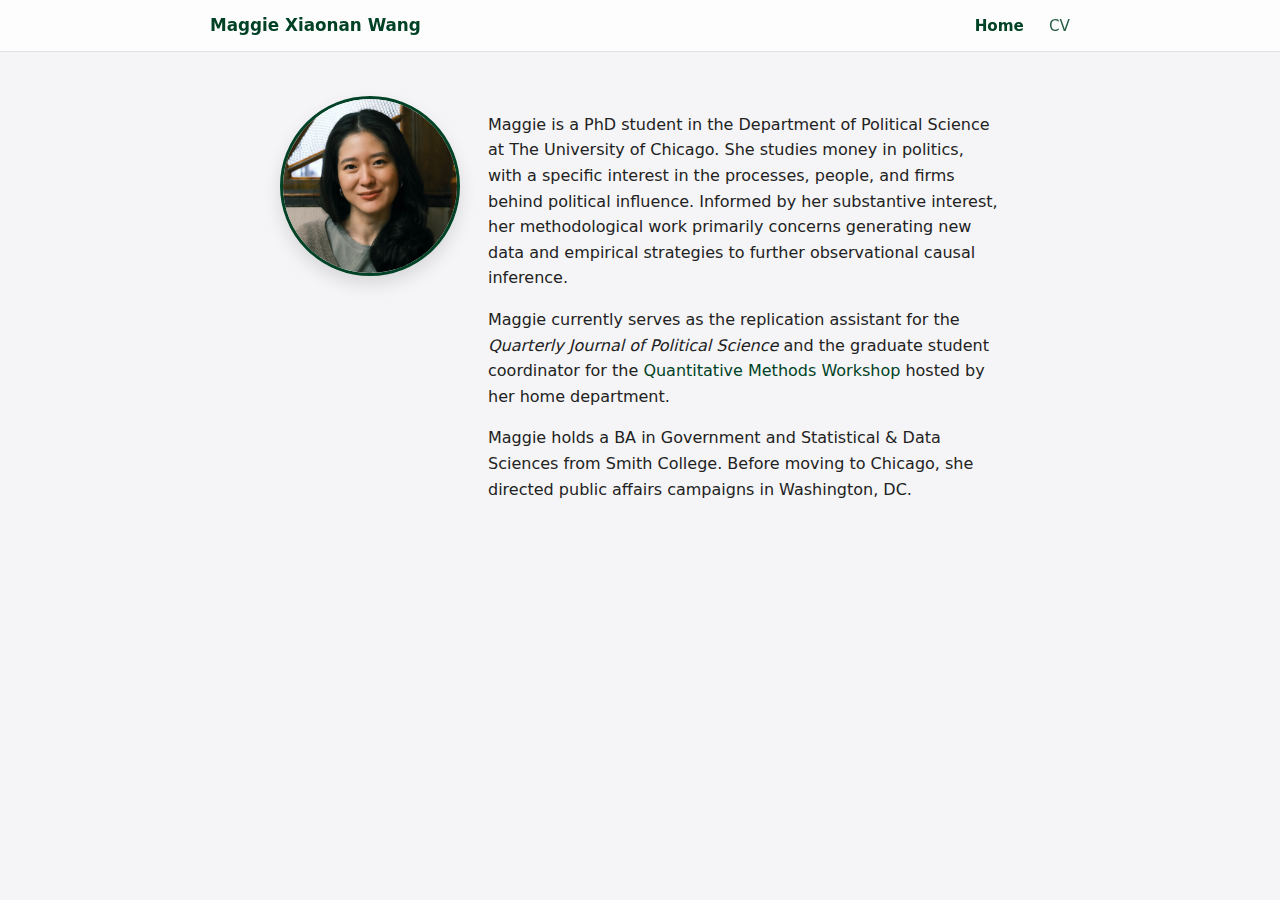
<file: index.html>
<!DOCTYPE html>
<html lang="en">
<head>
  <meta charset="UTF-8" />
  <meta name="google-site-verification" content="eyQmLxBuU-jo7m9cEsxnyZsVcwlAeaVikJy-Djq16X8" />
  <title>Maggie Xiaonan Wang</title>
  <link rel="stylesheet" href="mw.css" />
</head>

<body>
  <header class="site-header">
  <nav class="nav">
    <div class="nav-brand">
      <a href="index.html">Maggie Xiaonan Wang</a>
    </div>

    <div class="nav-links">
      <a href="index.html" class="active">Home</a>
      <a href="cv.html">CV</a>
    </div>
  </nav>
  </header>


  <main class="content">
    <section class="profile">
      <!-- Optional photo — delete this <img> if not using -->
      <img src="pic.jpeg" alt="mxwang headshot" class="profile-photo" />

      <div class="profile-text">
        <!-- <h1>Maggie Xiaonan Wang</h1> -->
        <!-- <p><strong>PhD Student</strong><br>Political Science, The University of Chicago</p> -->

        <p>Maggie is a PhD student in the Department of Political Science at The University of Chicago. She studies money in politics, with a specific interest in the processes, people, and firms behind political influence. Informed by her substantive interest, her methodological work primarily concerns generating new data and empirical strategies to further observational causal inference.</p>

        <p>Maggie currently serves as the replication assistant for the <i>Quarterly Journal of Political Science</i> and the graduate student coordinator for the <a href="https://voices.uchicago.edu/psquant/" target="_blank">Quantitative Methods Workshop</a> hosted by her home department.</p>

        <p>Maggie holds a BA in Government and Statistical & Data Sciences from Smith College. Before moving to Chicago, she directed public affairs campaigns in Washington, DC.</p>

        

<!--         <p>
          <strong>Email:</strong> mxwang@uchicago.edu<br>
          <strong>GitHub:</strong> <a href="https://github.com/yourusername">github.com/yourusername</a>
        </p> -->
      </div>
    </section>
  </main>

<!--   <footer>
    © <span id="year"></span> Your Name
  </footer> -->

  <script>
    document.getElementById('year').textContent = new Date().getFullYear();
  </script>
</body>
</html>
</file>
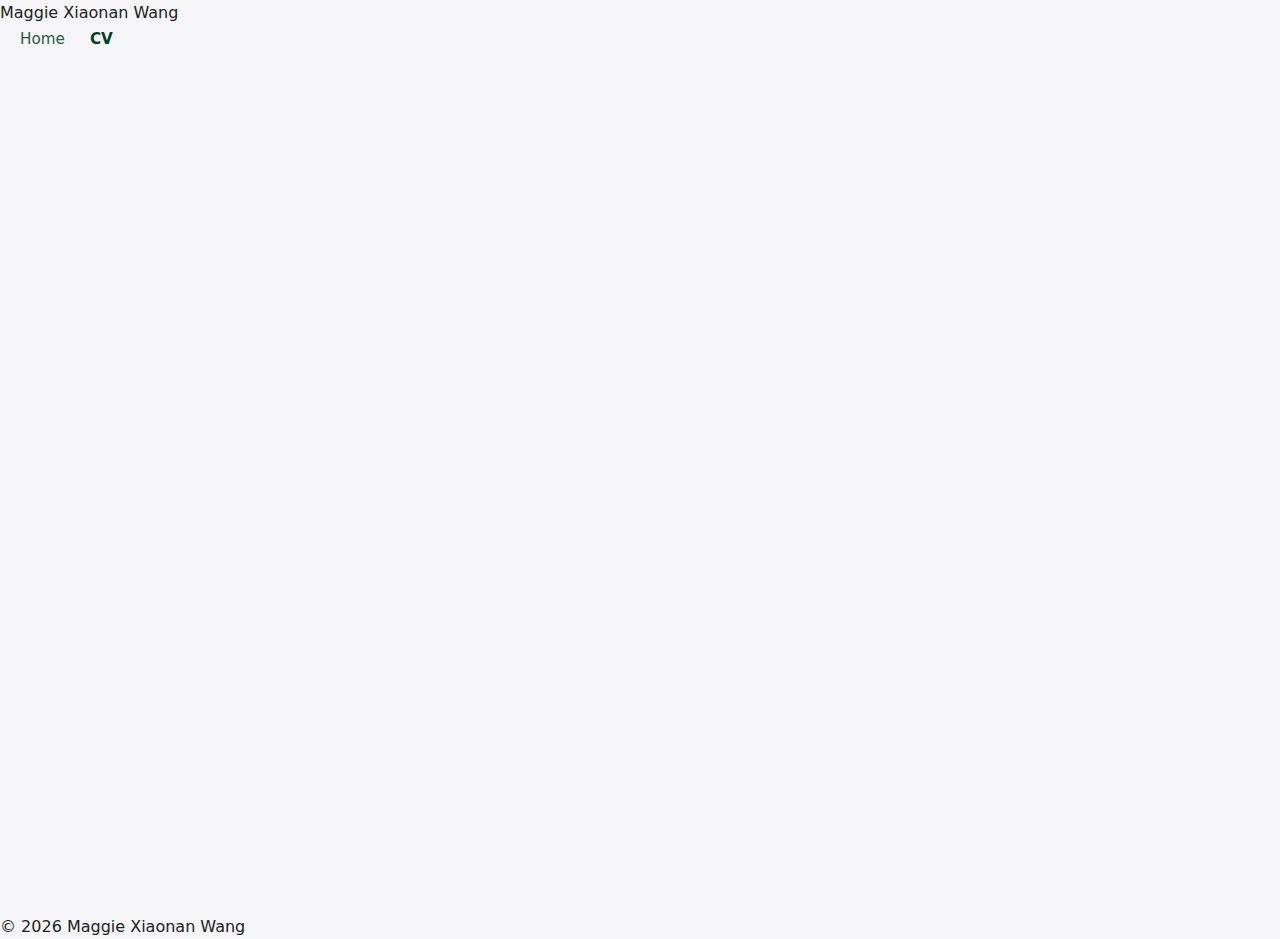
<file: cv.html>
<!DOCTYPE html>
<html lang="en">
<head>
  <meta charset="UTF-8" />
  <title>Maggie Xiaonan Wang – CV</title>
  <link rel="stylesheet" href="mw.css" />
  <style>
    iframe {
      width: 100%;
      height: 95vh; /* nearly full screen */
      border: none;
    }
  </style>
</head>

<body>
  <header>
    <nav>
      <div class="nav-brand">Maggie Xiaonan Wang</div>
      <div class="nav-links">
        <a href="index.html">Home</a>
        <a href="cv.html" class="active">CV</a>
      </div>
    </nav>
  </header>

  <iframe src="mxwang_cv_202512.pdf"></iframe>

  <footer>
    © <span id="year"></span> Maggie Xiaonan Wang
  </footer>

  <script>
    document.getElementById('year').textContent = new Date().getFullYear();
  </script>
</body>
</html>
</file>
<file: mw.css>
/* ---------- Base ---------- */

* {
  box-sizing: border-box;
}

body {
  margin: 0;
  font-family: system-ui, -apple-system, BlinkMacSystemFont, "Segoe UI",
    sans-serif;
  line-height: 1.6;
  background: #f5f5f7;
  color: #222;
}

/* British Racing Green */
:root {
  --brg: #004225;
}

a {
  color: var(--brg);
  text-decoration: none;
}

a:hover {
  text-decoration: underline;
}

/* ---------- Header / Nav ---------- */

.site-header {
  background: #ffffffcc;
  backdrop-filter: blur(6px);
  border-bottom: 1px solid #e0e0e0;
}

.nav {
  max-width: 900px;
  margin: 0 auto;
  padding: 0.75rem 1.25rem;
  display: flex;
  align-items: center;
  justify-content: space-between;
}

.nav-brand a {
  font-weight: 600;
  font-size: 1.05rem;
  color: var(--brg);
}

.nav-links a {
  margin-left: 1.25rem;
  font-size: 0.95rem;
  color: var(--brg);
  opacity: 0.85;
}

.nav-links a:hover {
  opacity: 1;
}

.nav-links a.active {
  font-weight: 700;
  color: var(--brg);
  opacity: 1;
}

/* ---------- Main content card ---------- */

.content {
  max-width: 760px;
  margin: 2.75rem auto 3.5rem;
  padding: 0 1.25rem;
}

.card {
  background: #ffffff;
  border-radius: 10px;
  padding: 2.5rem 2.4rem;
  box-shadow: 0 14px 30px rgba(0, 0, 0, 0.04);
}

/* ---------- Typography ---------- */

h1,
h2,
h3 {
  margin-top: 0;
  font-weight: 600;
  color: var(--brg);
}

.subtitle {
  font-size: 1rem;
  color: #444;
  margin-bottom: 1.2rem;
}

/* ---------- Profile layout (home) ---------- */

.profile {
  display: flex;
  flex-wrap: wrap;
  gap: 1.75rem;
  align-items: flex-start;
}

.profile-photo {
  width: 180px;
  height: 180px;
  border-radius: 50%;
  object-fit: cover;
  box-shadow: 0 8px 18px rgba(0, 0, 0, 0.12);
  border: 3px solid var(--brg);
}

.profile-text {
  flex: 1;
  min-width: 240px;
}

/* ---------- Buttons (if you add any later) ---------- */

.button {
  display: inline-block;
  background: var(--brg);
  color: white !important;
  padding: 0.5rem 1rem;
  border-radius: 6px;
  text-decoration: none;
  font-weight: 500;
}

.button:hover {
  opacity: 0.85;
}

/* ---------- CV page ---------- */

.cv-frame {
  width: 100%;
  height: 75vh;
  border: 1px solid #e0e0e0;
  border-radius: 8px;
}

/* ---------- Footer ---------- */

.site-footer {
  text-align: center;
  padding: 2rem 0 2.5rem;
  color: #666;
  font-size: 0.85rem;
}

/* ---------- Responsive tweaks ---------- */

@media (max-width: 640px) {
  .nav {
    flex-direction: column;
    align-items: flex-start;
    gap: 0.4rem;
  }

  .card {
    padding: 1.75rem 1.5rem;
  }

  .profile {
    flex-direction: column;
    align-items: flex-start;
  }

  .profile-photo {
    width: 150px;
    height: 150px;
  }
}
</file>
